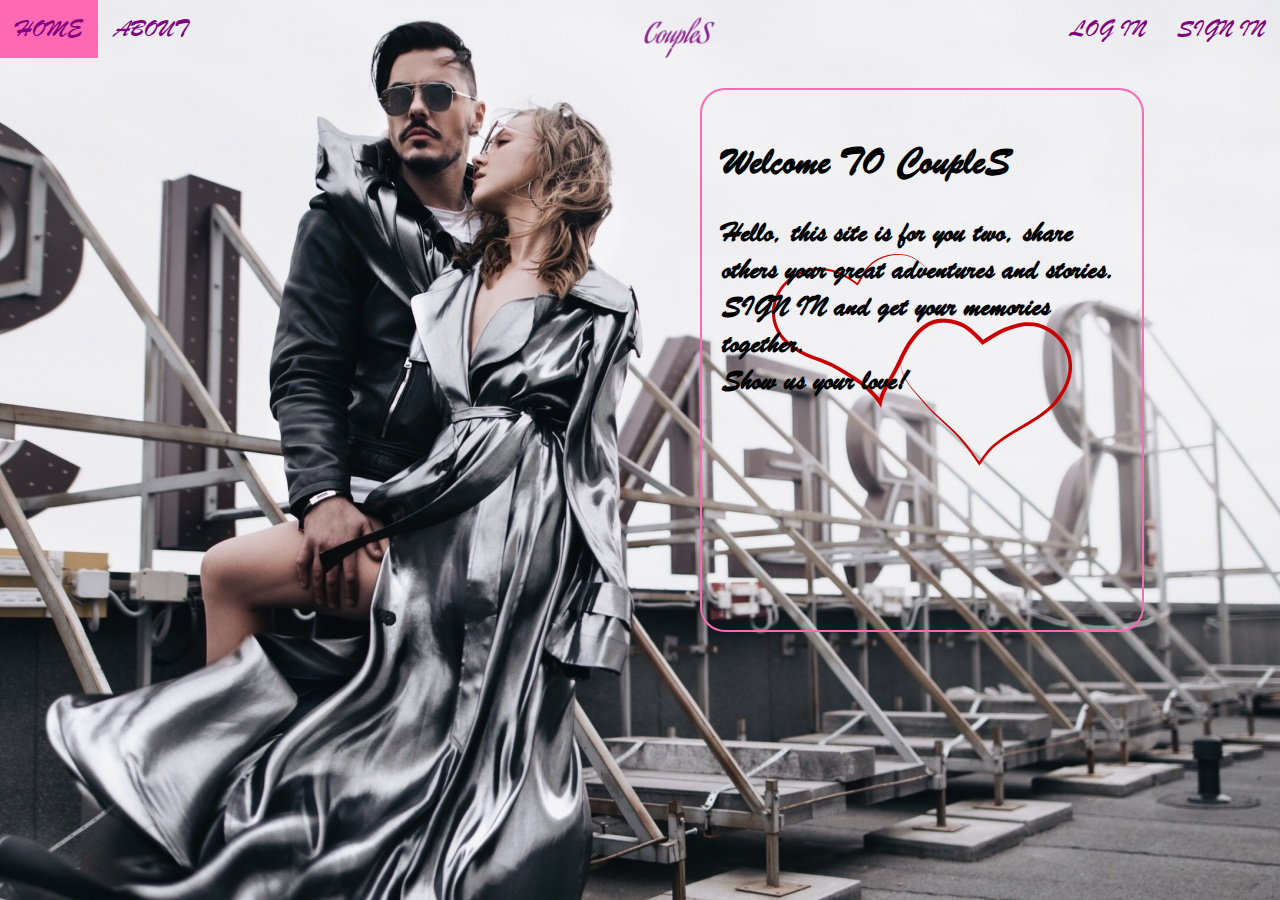
<file: index.html>
<!DOCTYPE html>
<html>
<head lang="en">
    <meta charset="UTF-8"> 
    <title> Couples </title>
    <link href="style.css" type="text/css" rel="stylesheet">
</head>
<body>
    <div> 
    <div id="nav"> 
    <ul>
        <li><a class="transition" href="index.html"> HOME </a></li>
        <li><a class="transition" href="about.html">ABOUT</a></li>
        <img src="pictures/logo.png" alt="logo" id="logo">
        <li style="float:right"><a class="active" href="signin.html">SIGN IN</a></li>
		<li style="float:right"><a class="active" href="login.html">LOG IN</a></li>
    </ul>
</div>

<div id="main">

<h1> Welcome TO CoupleS </h1>
<h2>Hello, this site is for you two, share others your great adventures and stories.<br>

SIGN IN and get your memories together. <br>

Show us your love!  </h2>




</div>
</div>
</body>
</html>
</file>
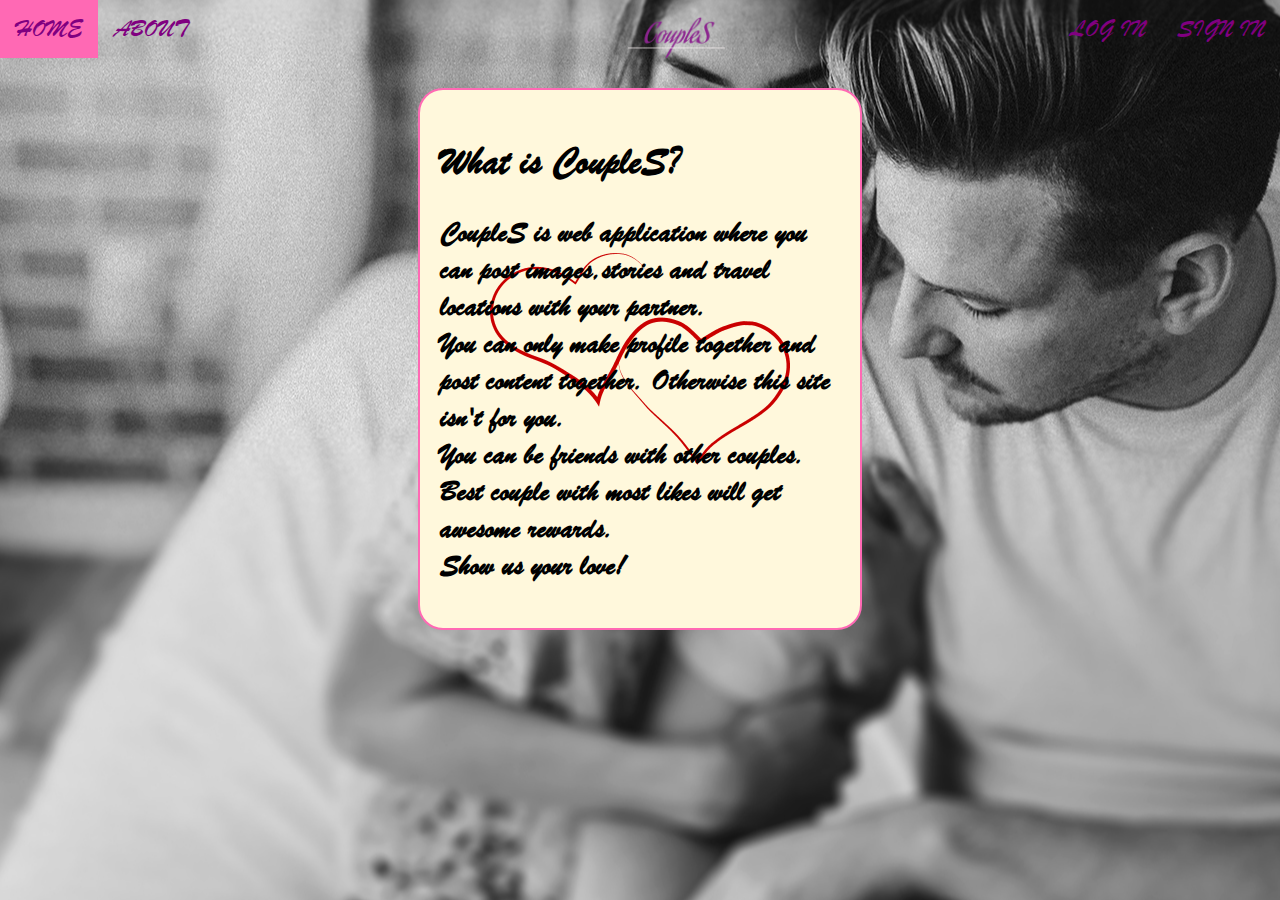
<file: about.html>
<html>
<head lang="en">
    <meta charset="UTF-8"> 
    <title> Couples </title>
    <link href="style.css" type="text/css" rel="stylesheet">
</head>
<body id="body1">
    <div> 
    <div id="nav"> 
    <ul>
        <li><a class="transition" href="index.html"> HOME </a></li>
        <li><a class="transition" href="about.html">ABOUT</a></li>
        <img src="pictures/logo.png" alt="logo" id="logo">
        <li style="float:right"><a class="active" href="signin.html">SIGN IN</a></li>
		<li style="float:right"><a class="active" href="login.html">LOG IN</a></li>
    </ul>
</div>

<div id="main2">

<h1> What is CoupleS? </h1>
<h2>
CoupleS is web application where you can post images,stories and travel locations with your partner.<br>
You can only make profile together and post content together. Otherwise this site isn't for you.<br> 
You can be 
friends with other couples. Best couple with most likes will get awesome rewards. <br>
Show us your love!
</h2>



</div>
</div>
</body>
</html>
</file>
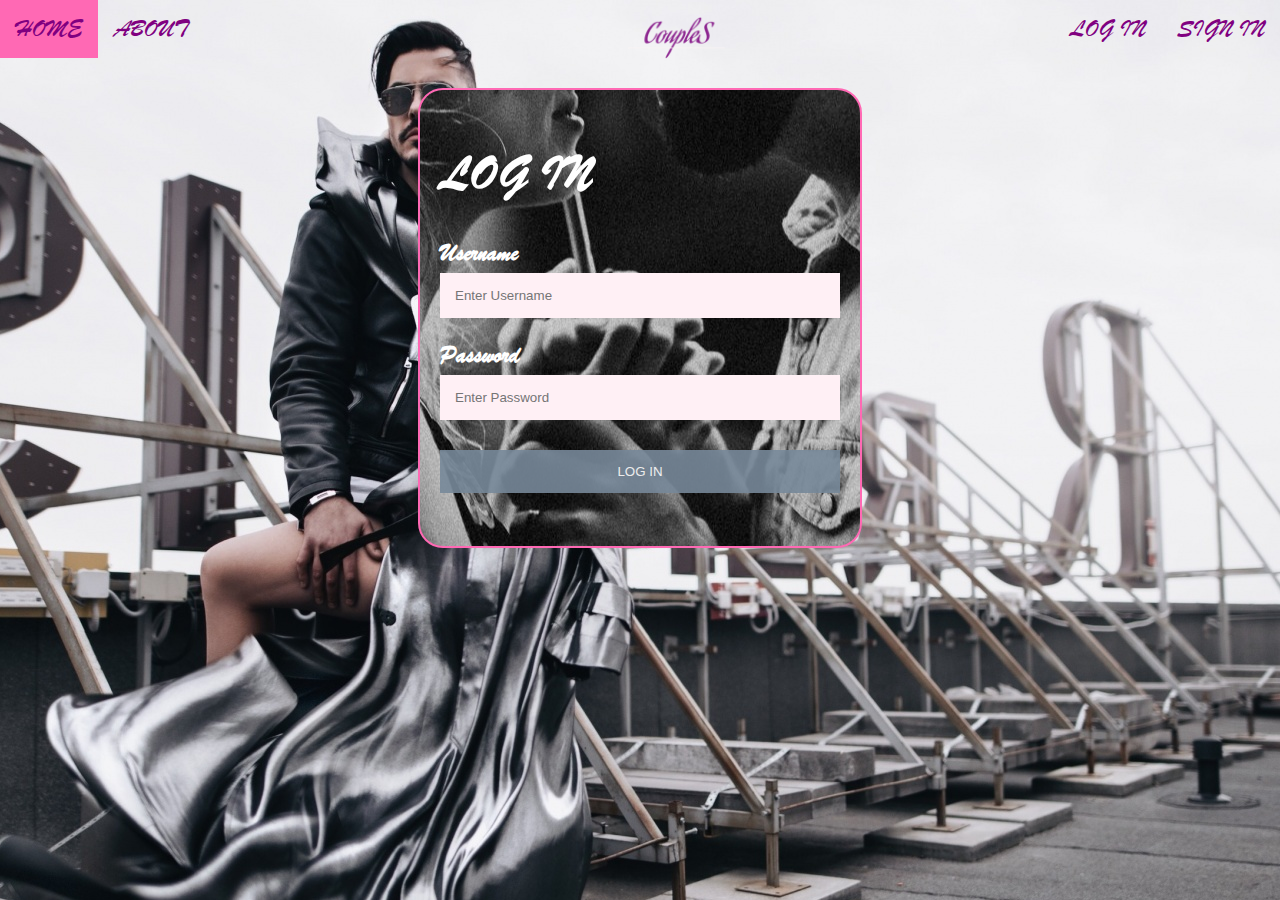
<file: login.html>
<html>
<head lang="en">
    <meta charset="UTF-8"> 
    <title> Couples </title>
    <link href="style.css" type="text/css" rel="stylesheet">
</head>
<body>
    <div> 
    <div id="nav"> 
    <ul>
        <li><a class="transition" href="index.html"> HOME </a></li>
        <li><a class="transition" href="about.html">ABOUT</a></li>
        <img src="pictures/logo.png" alt="logo" id="logo">
        <li style="float:right"><a class="active" href="signin.html">SIGN IN</a></li>
		<li style="float:right"><a class="active" href="login.html">LOG IN</a></li>
    </ul>
</div>

<div id="login">
<h1> LOG IN </h1>
        <form action="inc/login.php" method="POST">
            <div class="container">
                <label for="uname"><b>Username</b></label>
                <input type="text" placeholder="Enter Username" name="logname">
                    <br>
                <label for="password"><b>Password</b></label>
                <input type="password" placeholder="Enter Password" name="logpassword" >
			
                <button type="submit" name="submit">LOG IN</button>      
            </div>
        
        </form>
</div>
</div>
</body>
</html>
</file>
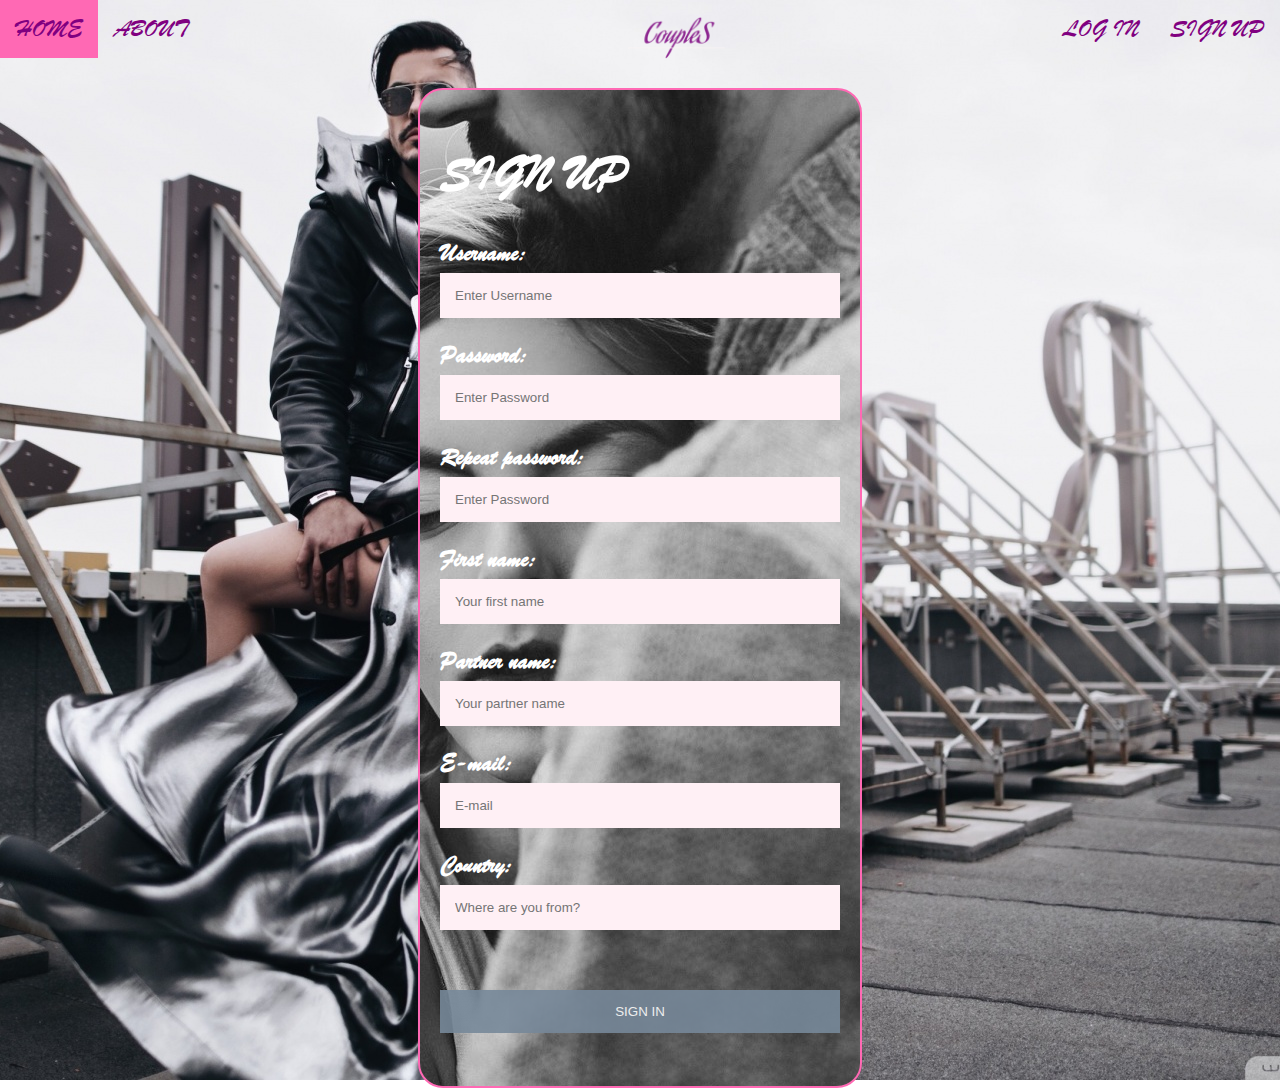
<file: signup.html>
<html>
<head lang="en">
    <meta charset="UTF-8"> 
    <title> Couples </title>
    <link href="style.css" type="text/css" rel="stylesheet">
</head>
<body>
    <div> 
    <div id="nav"> 
    <ul>
        <li><a class="transition" href="index.html"> HOME </a></li>
        <li><a class="transition" href="about.html">ABOUT</a></li>
        <img src="pictures/logo.png" alt="logo" id="logo">
        <li style="float:right"><a class="active" href="signup.html">SIGN UP</a></li>
		<li style="float:right"><a class="active" href="login.html">LOG IN</a></li>
    </ul>
</div>

<div id="main3">

<h1> SIGN UP </h1>
        <div class="container">
        <form action="inc/signin.php" method="POST">
        
            <label for="uname"><b> Username: </b></label>
            <input type="text" placeholder="Enter Username" name="uname">
                    <br>
            <label for="password"><b> Password: </b></label>
            <input type="password" placeholder="Enter Password" name="password" >
			        <br>
			<label for="password"><b> Repeat password: </b></label>
            <input type="password" placeholder="Enter Password" name="password-repeat" >
			        <br>
			<label for="fname"> <b> First name: </b></label>
			<input type="text" placeholder="Your first name" name="fname">
			        <br>
			<label for="lname"> <b> Partner name: </b> </label>
			<input type="text" placeholder="Your partner name" name="lname">
			        <br>
			<label for="email"> <b> E-mail: </b> </label>
			<input type="text" placeholder="E-mail" name="email">
			        <br>
			<label for="country"> <b> Country: </b> </label>
			<input type="text" placeholder="Where are you from?" name="country">
                    <br> <br>
            <button type="submit" name="insert" value="insert" >SIGN IN</button>      
        </form>
		</div>
<div id="footer">
<div>



</div>
</div>
</body>
</html>
</file>
<file: style.css>
body{
	margin:0px;
	padding:0px;
	background-image: url("pictures/lovers.jpg");
	background-position:top;
	background-attachment: fixed;
	background-repeat: no-repeat;
	
}
@font-face{
	font-family:'Brush Script MT';src:url('fonts/BRUSHSCI.ttf')
}
#nav{
	padding:0px;
	height:58px;
	margin-bottom:30px;
}
ul {
  list-style-type: none;
  margin: 0;
  padding: 0;
  overflow: hidden;
  font-size: 25px;
  font-family:Brush Script MT, sans-serif;
}

li {
  float: left;
}

li a {
  display: block;
  color: white;
  text-align: center;
  padding: 14px 16px;
  text-decoration: none;
  color:purple;

}

li a:hover {
  transition: 2s;
  background-color: #FF69B4;
  
}
#logo{
	padding:0px;
	margin-bottom:10px;
	height:75px;
	margin-left:330px;
}
#main{
	border-radius:25px;
	border:2px solid;
	border-color:#FF69B4;
	padding: 20px;
	width:400px;
	height:500px;
	font-size:20px;
	background-image:url("pictures/Love.jpg");
	background-position:center;
	background-repeat:no-repeat;
	color:#000000;
	margin-left: 700px;
	clear:both;
	font-family: Brush Script MT, sans-serif;
}
#main2{
	border-radius:25px;
	border:2px solid;
	border-color:#FF69B4;
	padding: 20px;
	width:400px;
	font-size:20px;
	background-image:url("pictures/Love.jpg");
	background-position:center;
	background-repeat:no-repeat;
	background-color:#FFF8DC;
	margin:auto;
	clear:both;
	font-family:Brush Script MT, sans-serif;
}
#body1{
	margin:0px;
	padding:0px;
	background-image: url("pictures/couples-main.jpg");
	background-position:center;
	background-attachment:fixed;
	background-repeat:no-repeat;
}
input[type=text], input[type=password] {
  width: 100%;
  padding: 15px;
  margin: 5px 0 22px 0;
  display: inline-block;
  border: none;
  background: #FFF0F5;
}
#main3{
	border-radius:25px;
	border:2px solid;
	border-color:#FF69B4;
	padding: 20px;
	width:400px;
	font-size:25px;
	background-image:url("pictures/hearts.jpg");
	background-position:center;
	background-repeat:no-repeat;
	background-color:#FFF8DC;
	margin:auto;
	clear:both;
	color:FFFFFF;
	font-family:Brush Script MT, sans-serif;
}
button{
  background-color: #778899;
  color: white;
  padding: 14px 20px;
  margin: 8px 0;
  border: none;
  cursor: pointer;
  width: 100%;
  opacity: 0.9;
}
button:hover{
	transition:2s;
	background-color:#FF69B4;
}

#login{
	border-radius:25px;
	border:2px solid;
	border-color:#FF69B4;
	padding: 20px;
	width:400px;
	font-size:25px;
	background-image:url("pictures/login.jpg");
	background-position:center;
	background-repeat:no-repeat;
	background-color:#FFF8DC;
	margin:auto;
	clear:both;
	color:FFFFFF;
	font-family:Brush Script MT, sans-serif;
}
#footer{
	width:50%;
	
}
#home1{
    margin:0px;
	padding:0px;
	background-image: url("pictures/love2.jpg");
	background-position:top;
	background-attachment:fixed;
	background-repeat:no-repeat;
}
#homepage{
	margin:auto;
	width:1000px;
	background-color: #FFFFFF;
	border-radius:25px;
    border:2px solid;
	border-color: #FF69B4;
    padding:5px;
}
#posts{
	height:200px;
	width:100%;
	color:#778899;
	margin:auto;
	border-radius:25px;
}
#iconc{
	height:50px;
	width:50px;
}
#file{
	width:0px;
	height:0px;
}
</file>
